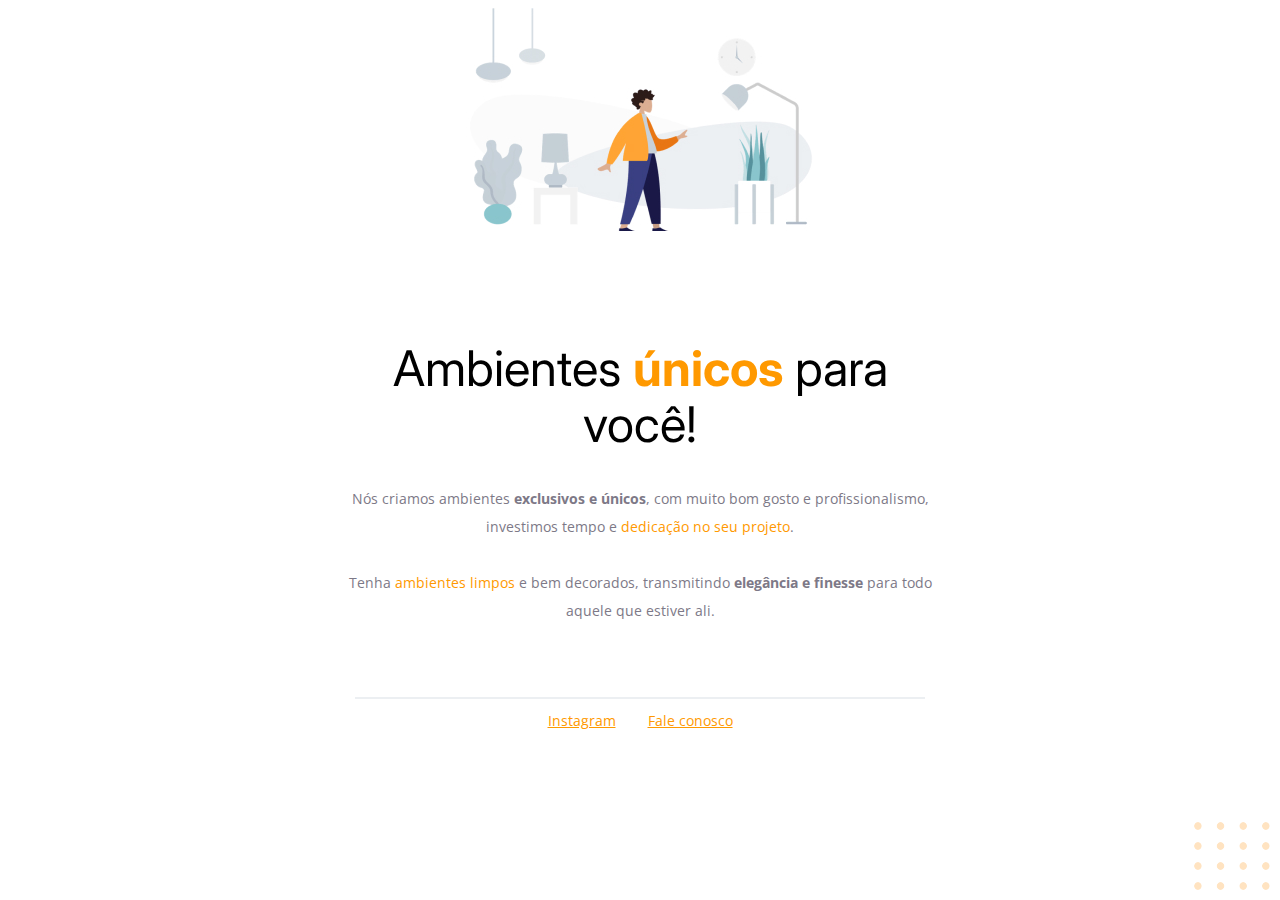
<file: bug-fix-challenge/index.html>
<!-- Instrução que define o tipo do documento. -->
<!DOCTYPE html>
<html lang="pt-br">
  <!-- Tag <head> contém as instruções para a página -->
  <head>
    <link rel="preconnect" href="https://fonts.googleapis.com" />
    <link rel="preconnect" href="https://fonts.gstatic.com" crossorigin />
    <meta charset="UTF-8" />
    <meta name="viewport" content="width=device-width, initial-scale=1.0" />
    <title>Móveis customizados</title>

    <link
      href="https://fonts.googleapis.com/css2?family=Inter:wght@400;700&family=Open+Sans:wght@400;700&display=swap"
      rel="stylesheet"
    />

    <link rel="stylesheet" href="style.css" />
  </head>

  <!-- Tag <body> é o corpo do documento, onde tem as informações que serão mostradas. -->
  <body>
    <img
    id="balls"
    src="images/balls.svg"
    alt="Bolinhas alaranjadas no canto inferior direito da tela"
    />
    <div id="hero">
      <img
        src="images/img1.jpg"
        alt="Desenho de uma pessoa vestindo uma camisa amarela em uma sala com Móveis"
      />
      <h1>Ambientes <span>únicos</span> para você!</h1>
      <p>
        Nós criamos ambientes <strong>exclusivos e únicos</strong>, com muito
        bom gosto e profissionalismo, investimos tempo e
        <span>dedicação no seu projeto</span>.
        <br />
        <br />
        Tenha <span>ambientes limpos</span> e bem decorados, transmitindo
        <strong>elegância e finesse</strong>
        para todo aquele que estiver ali.
      </p>
    </div>
    
    <div class="line"></div>
    <div id="footer">
      <a target="_blank" href="https://instagram.com/moveisparavoce">Instagram</a>
      <a href="mailto:contato@moveisparavoce.com">Fale conosco</a>
    </div>
    
  </body>
  </html>
</file>
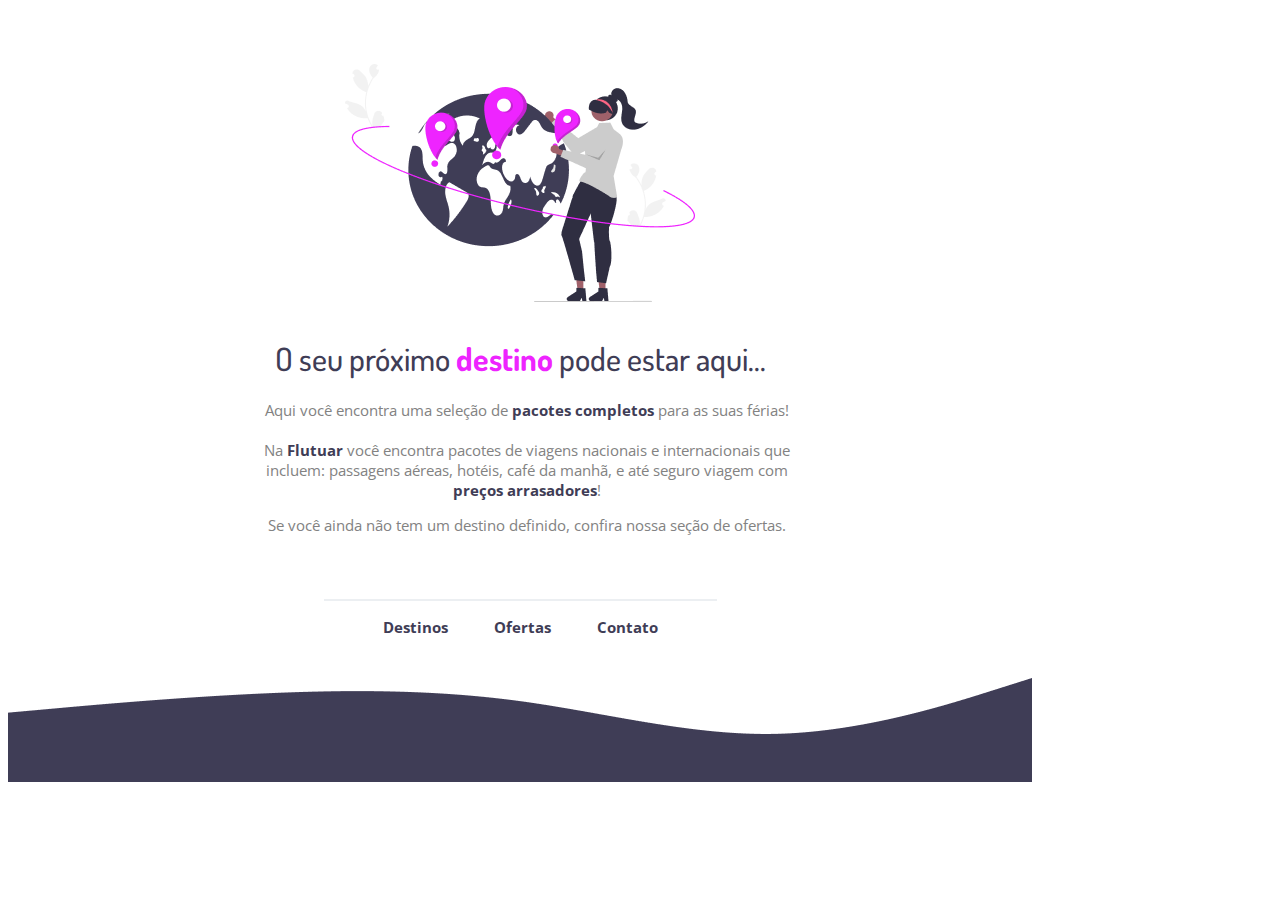
<file: challenge-proj/index.html>
<!DOCTYPE html>
<html lang="pt-br">
<head>
  <meta charset="UTF-8">
  <meta name="viewport" content="width=device-width, initial-scale=1.0">
  <link rel="preconnect" href="https://fonts.googleapis.com">
  <link rel="preconnect" href="https://fonts.gstatic.com" crossorigin>
  <link
    href="https://fonts.googleapis.com/css2?family=Dosis:wght@200..800&family=Open+Sans:ital,wght@0,300..800;1,300..800&display=swap"
    rel="stylesheet"
  >
  <link rel="shortcut icon" href="images/favicon.svg" type="image/x-icon">

  <title>Flutuar.com</title>

  <link rel="stylesheet" href="style.css" />

</head>
<body>
  
  <div id="main">
    <img src="images/img1.png" alt="Ilustração de uma mulher com casaco cinza
    claro e calça escura escolhendo no globo terrestre destinos de viagem.">
    <h1>O seu próximo <span>destino</span> pode estar aqui...</h1>

    <p class="marketing">
      Aqui você encontra uma seleção de <strong>pacotes completos</strong> para as suas férias!
      <br />
      <br />
      Na <strong>Flutuar</strong> você encontra pacotes de viagens nacionais e internacionais que incluem: 
      passagens aéreas, hotéis, café da manhã, e até seguro viagem com <strong>preços arrasadores</strong>!
    </p>
    <p class="offer">
      Se você ainda não tem um destino definido, confira nossa seção de ofertas.
    </p>
  </div>

  <div class="footer-line"></div>
  <div id="footer">
    <a href="">Destinos</a>
    <a href="">Ofertas</a>
    <a href="mailto:renant570@gmail.com">Contato</a>
  </div>

  <img id="wave" src="images/Wave.png" alt="onda roxa decorativa.">
</body>
</html>
</file>
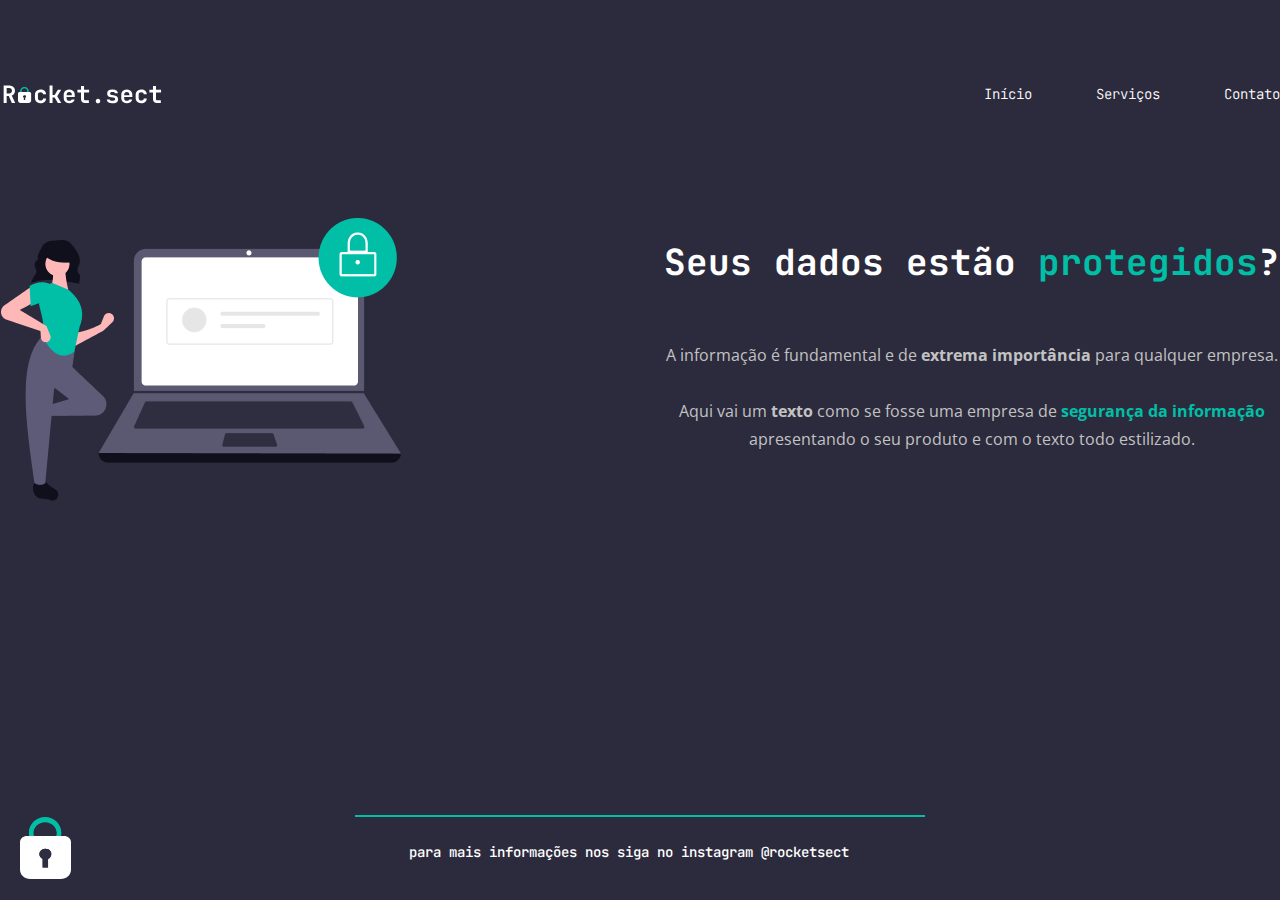
<file: challenge-proj02/index.html>
<!DOCTYPE html>
<html lang="pt-br">
<head>
  <meta charset="UTF-8">
  <link rel="preconnect" href="https://fonts.googleapis.com">
  <link rel="preconnect" href="https://fonts.gstatic.com" crossorigin>
  <meta name="viewport" content="width=device-width, initial-scale=1.0">
  <title>Rocket.sect</title>
  
  <link
  href="https://fonts.googleapis.com/css2?family=JetBrains+Mono:ital,wght@0,100..800;1,100..800&family=Open+Sans:ital,wght@0,300..800;1,300..800&display=swap"
  rel="stylesheet"
  >
  <link rel="stylesheet" href="style.css">
</head>
<body>

  <div class="page">
    <nav>
      <a id="logo" href="#">
        <img src="images/logo.svg" alt="Rocket.sect">
      </a>
  
      <ul>
        <li><a href="#">Início</a></li>
        <li><a href="#">Serviços</a></li>
        <li><a href="#">Contato</a></li>
      </ul>
    </nav>
  
    <main>
      <img src="images/img1.png" alt="Mulher confiante pela segurança e confiabilidade do seu computador">
  
      <section>
        <h1>Seus dados estão <span>protegidos</span>?</h1>
  
        <p>A informação é fundamental e de <strong>extrema importância</strong> para qualquer empresa. <br><br>
        
        Aqui vai um <strong>texto</strong> como se fosse uma empresa de <span>segurança da informação</span><br> apresentando o seu produto e com o texto todo
        estilizado.</p>
      </section>
    </main>
  
    <footer>
      <div class="img">
        <img id="padlock" src="images/padlock.svg" alt="cadeado fechado indicando segurança e confiabilidade">
      </div>
        <div class="line">

          <p>
            para mais informações nos siga no instagram <a href="https://www.instagram.com/rocketsect">@rocketsect</a>
          </p>
        </div>
      </footer>
  </div>

</body>
</html>
</file>
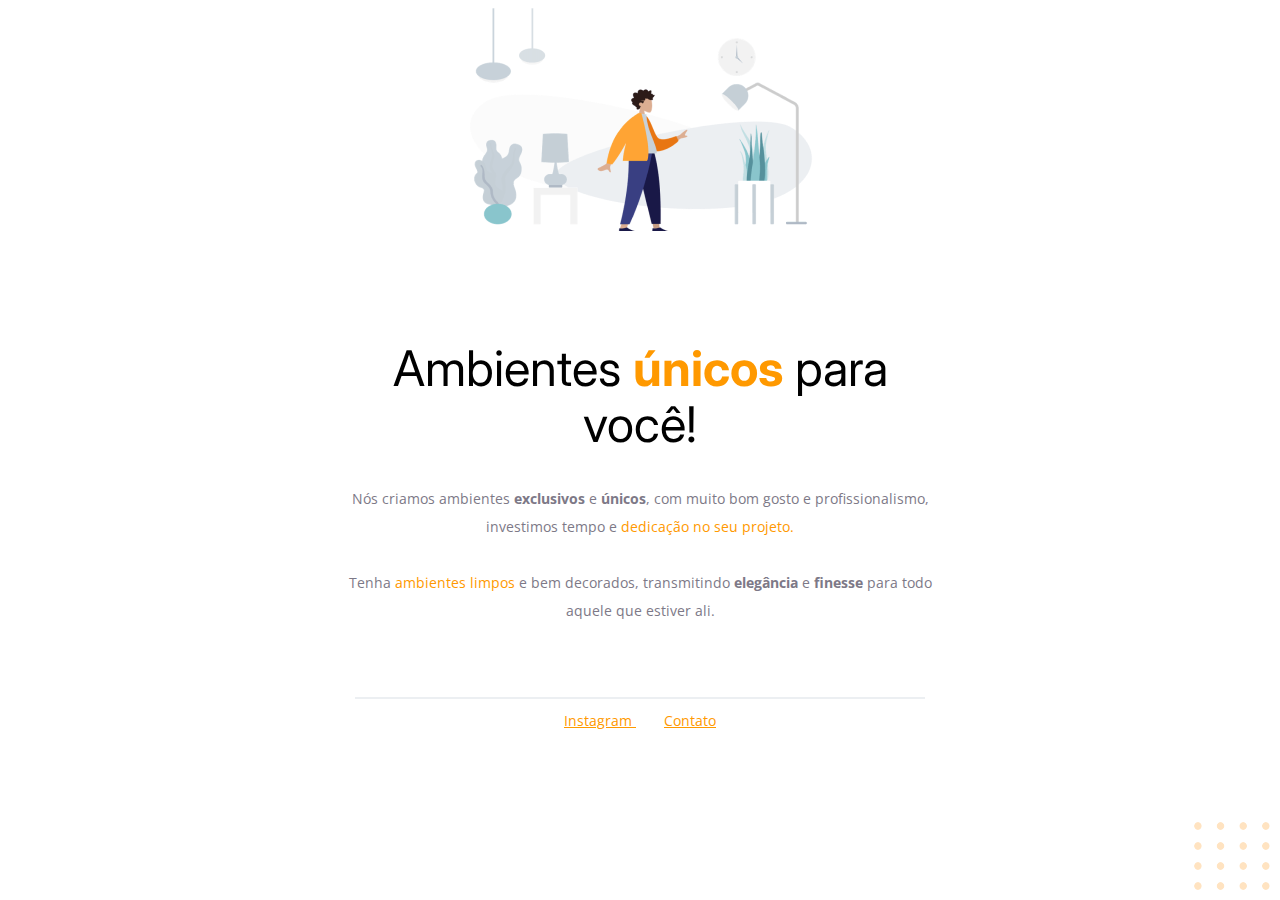
<file: projeto01/index.html>
<!DOCTYPE html>
<html lang="pt-br">
  <head>
  <meta charset="UTF-8">

  <link rel="preconnect" href="https://fonts.googleapis.com">
  <link rel="preconnect" href="https://fonts.gstatic.com" crossorigin="">

  <meta name="viewport" content="width=device-width, initial-scale=1.0">
  
  <title>Móveis Customizados</title>

  <link href="https://fonts.googleapis.com/css2?family=Inter:wght@100..900&amp;family=Open+Sans:ital,wght@0,300..800;1,300..800&amp;display=swap" rel="stylesheet">
  <link rel="stylesheet" href="style.css">
</head>
<body>
  
  <img 
  id="balls"
  src="images/balls.svg" 
  alt="bolas laranjadas do canto inferior direito da tela" 
  />
  
  <div id="hero">
    <img src="images/img1.png" alt="ilustração de uma pessoa de casaco laranja
     e calça jeans azul em uma sala intuitiva com móveis, como luminária, plantas, abajour, relógio e
     lâmpadas">

    <h1>Ambientes <span>únicos</span> para você!</h1>
    
    <p>
      Nós criamos ambientes <strong>exclusivos</strong> e <strong>únicos</strong>, com muito bom gosto e 
      profissionalismo, investimos tempo e <span>dedicação no seu projeto.</span>
    
      <br /> <!-- adiciona quebra de linha -->
      <br />

      Tenha <span>ambientes limpos</span> e bem decorados, transmitindo <strong>elegância</strong> 
      e <strong>finesse</strong> para todo
      aquele que estiver ali.
    </p>

  </div>

  <div id="footer">
    <div class="line">

    </div>
    
    <a target="_blank" href="https://instagram.com/renanteo1">
      Instagram
    </a>

    <!-- &nbsp; adiciona espaçamento no html -->

    <a href="mailto:renant570@gmail.com">Contato</a>
  </div>
</body>
</html>
</file>
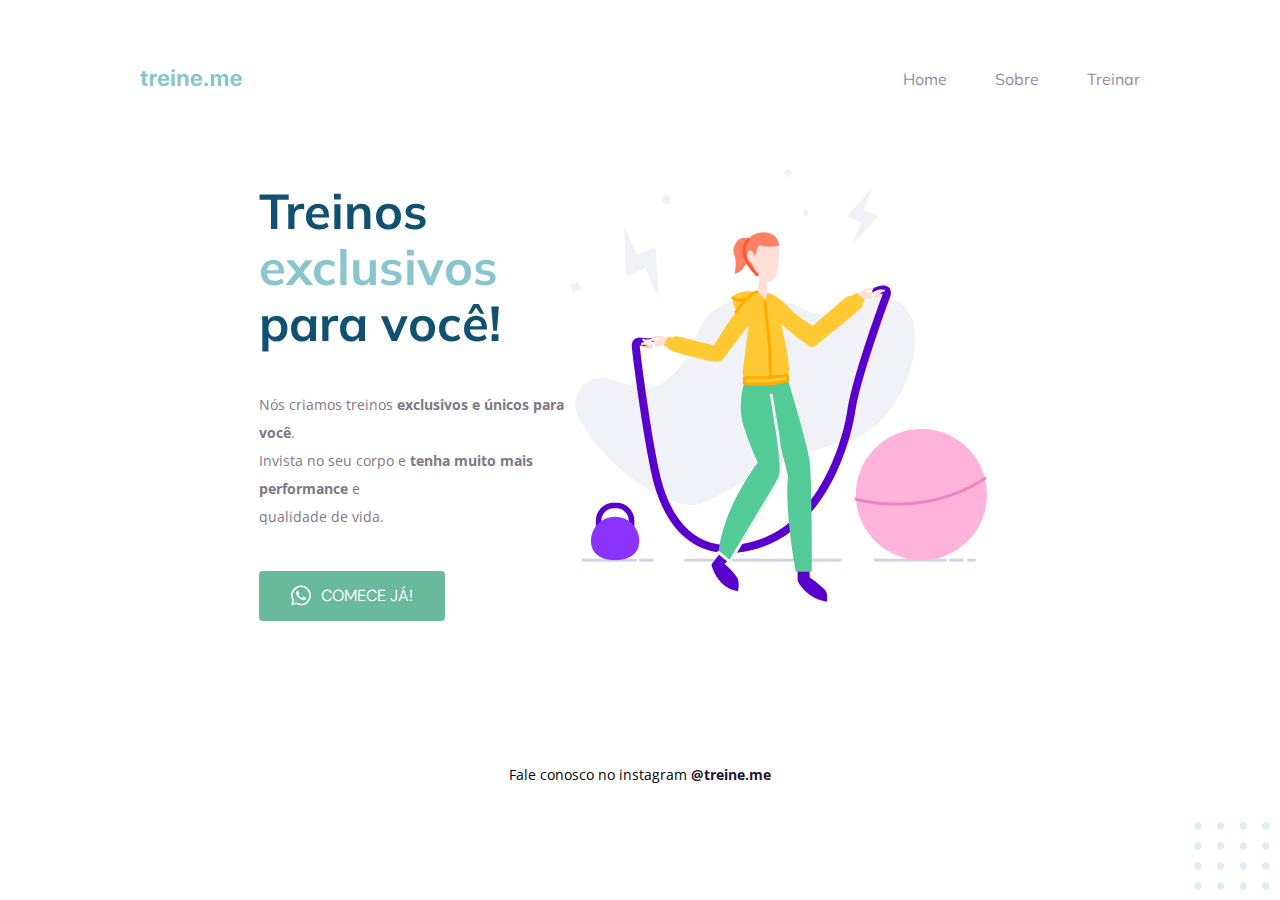
<file: projeto02/index.html>
<!DOCTYPE html>
<html lang="pt-br">
<head>
  <meta charset="UTF-8">
  <link rel="preconnect" href="https://fonts.googleapis.com">
  <link rel="preconnect" href="https://fonts.gstatic.com" crossorigin>
  <meta name="viewport" content="width=device-width, initial-scale=1.0">
  <title>Treinos Personalizados</title>

  <link
    href="https://fonts.googleapis.com/css2?family=DM+Sans:ital,opsz,wght@0,9..40,100..1000;1,9..40,100..1000&display=swap"
    rel="stylesheet">
  <link
    href="https://fonts.googleapis.com/css2?family=Mulish:ital,wght@0,200..1000;1,200..1000&family=Open+Sans:ital,wght@0,300..800;1,300..800&display=swap"
    rel="stylesheet">
  <link rel="stylesheet" href="style.css">

</head>
<body>

  <!-- A11y e W3C são tópicos que dizem sobre acessibilidade
  dos códigos HTML -->
  
  <div class="page">
    <!-- header é do tipo block -->
    
    <!-- navigation bar (nav) serve para colocar links de navegação do site
      contendo destinos desejados dentro do site e, de acordo com o A11y,
      nav não deve estar dentro do header -->
      <!-- nav é do tipo block -->
      <nav>
        <a id="logo" href="#">
          <img src="images/Logo.svg" alt="Treine.me">
        </a>
        <!-- ul (unordered list), ol (ordered list) -->
        <ul>
          <!-- li (list) é um tópico que será exibido na list -->
          <li><a href="#">Home</a></li>
          <li><a href="#">Sobre</a></li>
          <li><a href="#">Treinar</a></li>
        </ul>
      </nav>

  
    <!-- main é do tipo block -->
    <main>

      <!-- section é uma seção aberta na página, não é uma div, mas pode ser usada para
      representações textuais e, por padrão, a section sempre receberá a partir da tag h2,
      porém, como será exatamente o título, usaremos h1 -->
      <section class="text">
        <h1>Treinos <span>exclusivos</span><br /> para você!</h1>

        <p>Nós criamos treinos <strong>exclusivos e únicos para você</strong>. <br>
        Invista no seu corpo e <strong>tenha muito mais performance</strong>
        e <br>qualidade de vida.</p>

        <button class="whatsapp">
          <img src="images/whatsapp-logo.svg" alt="ícone do whatsapp">
            Comece já!
        </button>
      </section>

      <!-- img é do tipo inline, porém, como a section é do tipo block, a img ocupará 
      a linha inteira, pois não tem mais nenhum elemento para ocupar a mesma linha -->
      <img src="images/fitness-jump.png" alt="mulher de casaco amarelo e calça verde 
      pulando corda em um ambiente de exercícios físicos, contendo uma bola de exercícios
      da cor rosa e um peso do tipo Kettlebell">
    
    </main>
  
    <!-- footer é do tipo block -->
    <footer>
      Fale conosco no instagram 
      <a href="https://instagram.com/treineme" target="_blank">@treine.me</a>
    </footer>

  </div>

  <img id="balls" src="images/balls.svg" alt="bolas verdes decorativas no canto inferior direito da tela">

</body>
</html>
</file>
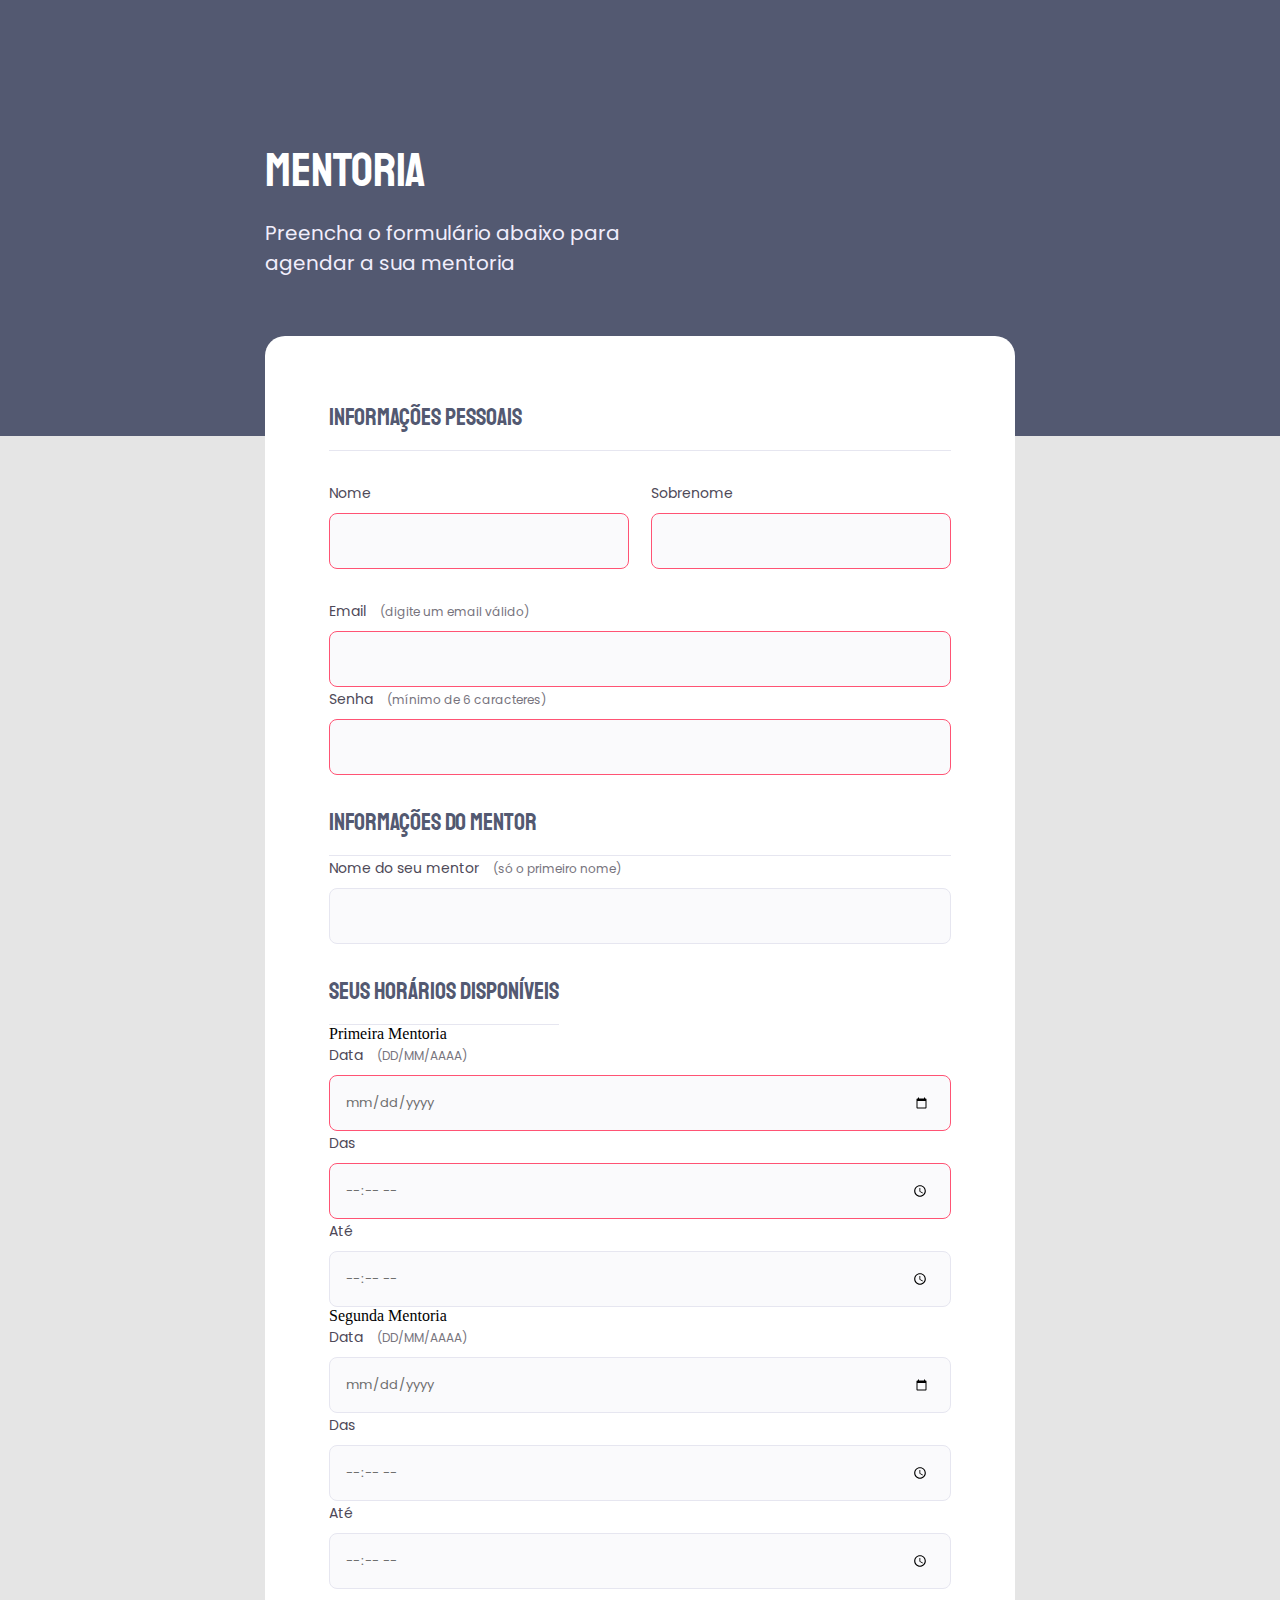
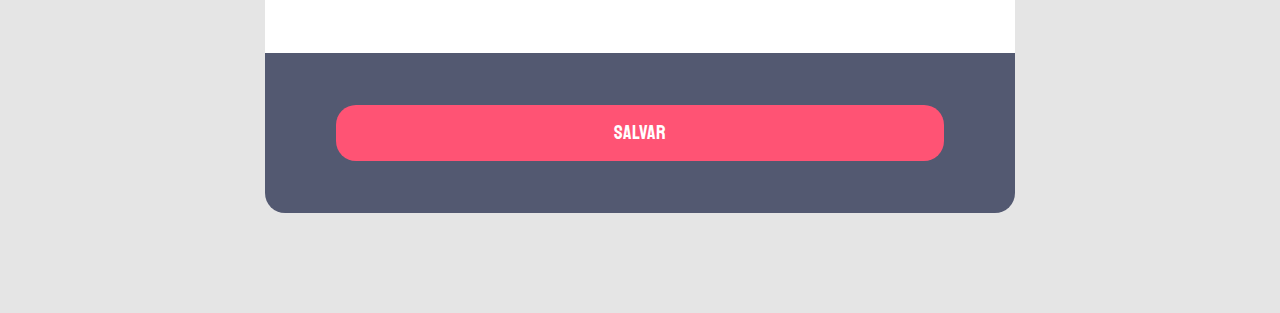
<file: modulo2/challenge01/index.html>
<!DOCTYPE html>
<html lang="pt-br">
<head>
  <meta charset="UTF-8">
  <link rel="preconnect" href="https://fonts.googleapis.com">
  <link rel="preconnect" href="https://fonts.gstatic.com" crossorigin>
  <meta name="viewport" content="width=device-width, initial-scale=1.0">

  <link
    href="https://fonts.googleapis.com/css2?family=Poppins:ital,wght@0,100;0,200;0,300;0,400;0,500;0,600;0,700;0,800;0,900;1,100;1,200;1,300;1,400;1,500;1,600;1,700;1,800;1,900&family=Staatliches&display=swap"
    rel="stylesheet">

  <link rel="stylesheet" href="style.css">
  <title>Mentorship</title>
</head>
<body>
  
  <div class="page">
    <header>
      <h1>Mentoria</h1>
      <p>Preencha o formulário abaixo para agendar a sua mentoria</p>
    </header>
  
    <form id="mentorship-form">
      <fieldset>
        <div class="fieldset-wrapper">
          <legend class="primary-legend">Informações Pessoais</legend>

          <div class="col-2">
            <div class="input-wrapper">
              <label for="name">Nome</label>
              <input id="name" name="name" type="text" required>     
            </div>

            <div class="input-wrapper">
              <label for="last-name">Sobrenome</label>
              <input type="text" name="last-name" id="last-name" required>
            </div>
          </div>

          <div class="input-wrapper">
            <label for="email">Email <span>(digite um email válido)</span></label>
            <input type="email" name="email" id="email" required>

            <label for="password">Senha <span>(mínimo de 6 caracteres)</span></label>
            <input type="password" name="password" id="password" required>
          </div>
        </div>
      </fieldset>

      <fieldset>
        <div class="input-wrapper">
          <legend class="primary-legend">Informações do mentor</legend>
          <label for="mentor-name">Nome do seu mentor <span>(só o primeiro nome)</span></label>
          <input type="text" name="mentor-name" id="mentor-name">
        </div>
      </fieldset>

      <fieldset>
        <legend class="primary-legend">Seus horários disponíveis</legend>
        <legend class="secondary-legend">Primeira Mentoria</legend>
        <div class="col-3">
          <div class="input-wrapper">
            <label for="date">Data <span>(DD/MM/AAAA)</span></label>
            <input type="date" name="date" id="date" required>
          </div>

          <div class="input-wrapper">
            <label for="begin-hour">Das</label>
            <input type="time" name="beginning" id="begin-hour" required>
          </div>

          <div class="input-wrapper">
            <label for="end-hour">Até</label>
            <input type="time" name="ending" id="end-hour">
          </div>
        </div>
        
        <legend class="secondary-legend">Segunda Mentoria</legend>
        <div class="col-3">
          <div class="input-wrapper">
            <label for="date">Data <span>(DD/MM/AAAA)</span></label>
            <input type="date" name="date" id="date">
          </div>

          <div class="input-wrapper">
            <label for="begin-hour">Das</label>
            <input type="time" name="beginning" id="begin-hour">
          </div>
        
          <div class="input-wrapper">
            <label for="end-hour">Até</label>
            <input type="time" name="ending" id="end-hour">
          </div>
        </div>
      </fieldset>
    </form>

    <footer class="form-buttons">
      <button type="submit" form="mentorship-form">Salvar</button>
    </footer>
  </div>

</body>
</html>
</file>
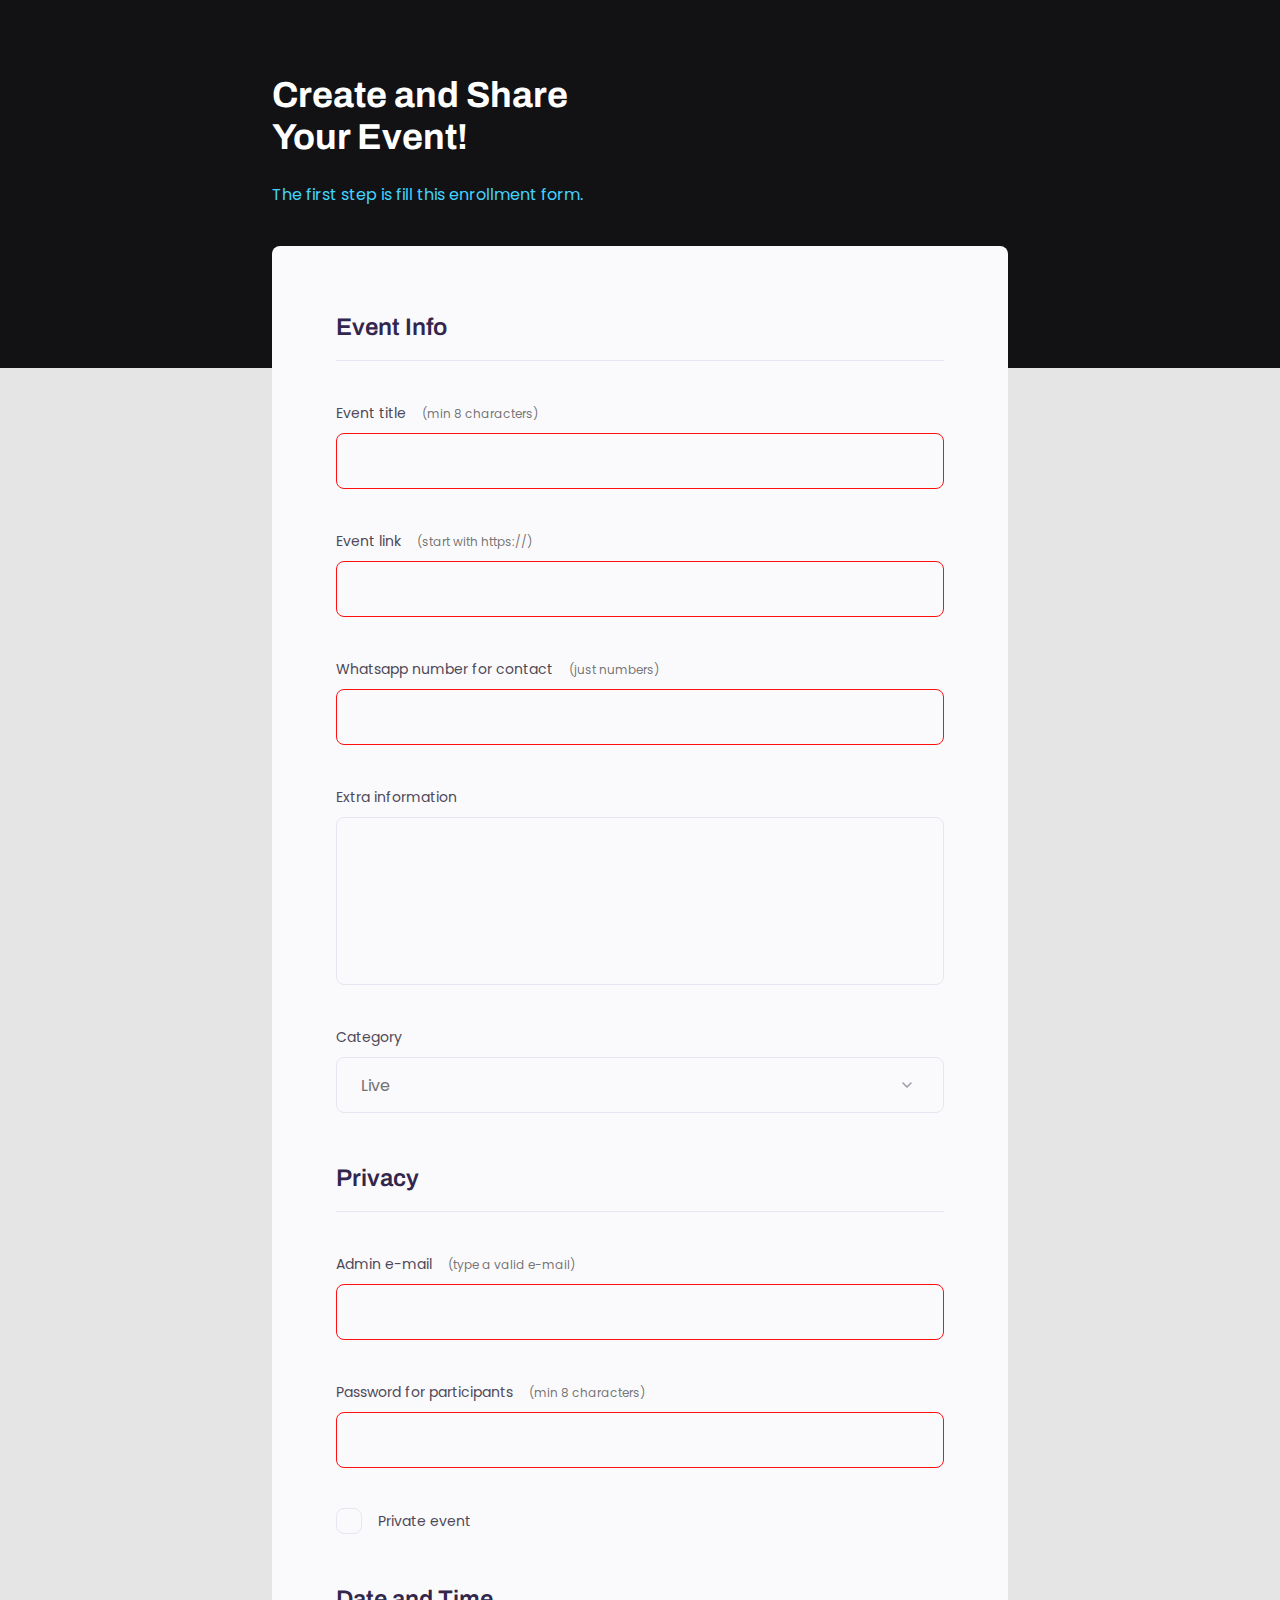
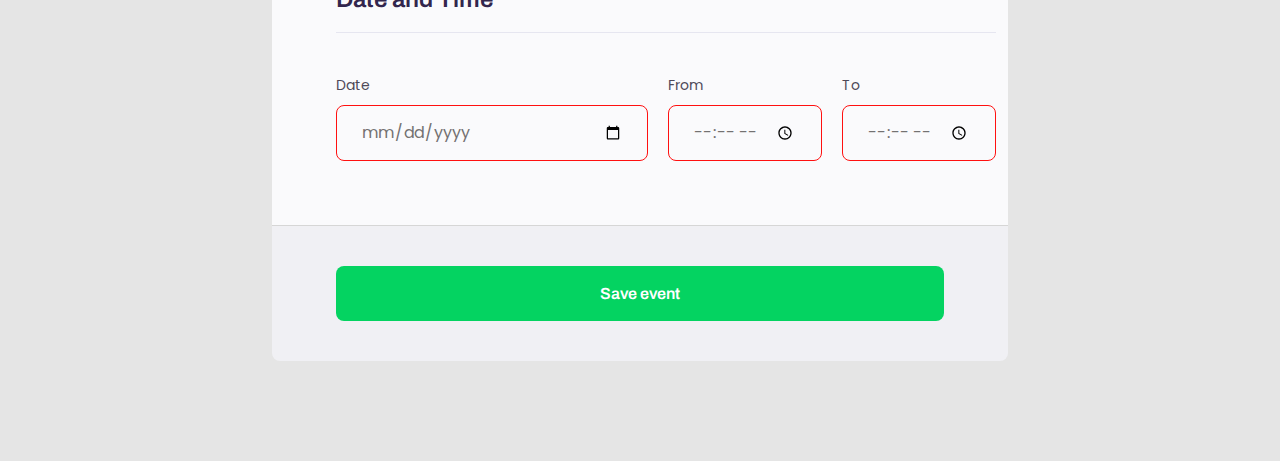
<file: modulo2/project01-formulários/index.html>
<!DOCTYPE html>
<html lang="en">
<head>
  <meta charset="UTF-8">

  <link rel="preconnect" href="https://fonts.googleapis.com">
  <link rel="preconnect" href="https://fonts.gstatic.com" crossorigin>
  <meta name="viewport" content="width=device-width, initial-scale=1.0">
  <title>Create your event</title>

  <link rel="stylesheet" href="style.css">
  
  <link
    href="https://fonts.googleapis.com/css2?family=Archivo:ital,wght@0,100..900;1,100..900&family=Poppins&display=swap"
    rel="stylesheet"
  >
</head>
<body>
  <div class="page">
    <header>
      <h1>Create and Share Your Event!</h1>
      <p>The first step is fill this enrollment form.</p>
    </header>
  
    <form id="event-form">

      <!-- fieldset é um conjunto, que possui uma legenda -->
      <fieldset>

        <div class="fieldset-wrapper">
  
          <legend>Event Info</legend>
          <!-- encapsulando alguns campos -->
          <div class="input-wrapper">
            <!-- labels são in-line elements. Isso faz com que não aceite as propriedades
            width, já inputs são inline-blocks, que aceita width -->
            <label for="event-title">Event title <span>(min 8 characters)</span></label>
            <input 
            type="text" 
            name="event-title" 
            id="event-title"
            required
            minlength="8"
            >
          </div>
  
          <div class="input-wrapper">
            <label for="event-link">Event link <span>(start with https://)</span></label>
            <input type="url" name="event-link" id="event-link" required>
          </div>

          <div class="input-wrapper">
            <label for="event-whatsapp">Whatsapp number for contact <span>(just numbers)</span></label>
            <input type="phone" name="whatsapp-number" id="event-whatsapp" required>
          </div>

          <div class="input-wrapper">
            <label for="event-info">Extra information</label>
            <textarea name="extra-info" id="event-info" cols="30" rows="10"></textarea>
          </div>
          
          <div class="input-wrapper">
            <label for="event-category">Category</label>
            <select id="event-category">
              <option value="live">Live</option>
              <option value="podcast">Podcast</option>
              <option value="mentorship">Mentorship</option>
              <option value="show">Show</option>
              <option value="party">Party</option>
              <option value="masterclass">Masterclass</option>
            </select>
          </div>

        </div>
        
      </fieldset>

      <fieldset>

        <div class="fieldset-wrapper">
          <legend>Privacy</legend>

          <div class="input-wrapper">
            <label for="event-email">Admin e-mail 
              <span>(type a valid e-mail)</span>
            </label>
            <input type="email" name="email-number" id="event-email" required>
          </div>

          <div class="input-wrapper">
            <label for="event-password">Password for participants
              <span>(min 8 characters)</span></label>
            <input type="password" name="password-number" id="event-password" minlength="8" required>
          </div>

          <div class="checkbox-wrapper">
            <input type="checkbox" name="Privacy-event" id="event-privacy">
            <label for="event-privacy">Private event</label>
          </div>

        </div>

      </fieldset>

      <fieldset>
      
        <div class="fieldset-wrapper">
          <legend>Date and Time</legend>
      
          <div class="col-3">

            <div class="input-wrapper">
              <label for="event-date">Date</label>
              <input type="date" name="event-date" id="event-date" required>
            </div>
        
            <div class="input-wrapper">
              <label for="event-begin">From</label>
              <input type="time" name="begin-hour" id="event-begin" required>
            </div>
        
            <div class="input-wrapper">
              <label for="event-end">To</label>
              <input type="time" name="end-hour" id="event-end" required>
            </div>

          </div>
      
        </div>
      
      </fieldset>

    </form>
    <footer class="form-buttons">
      <!-- se o button não houver atribuições de ações (como form ou type),
      e estiver dentro de um formulário, todos os botões assim submeterão o
      formulário -->
      <!-- para atrelar uma ação ao button, colocar um form., ou action -->
      <button 
      class="button" 
      type="submit" 
      form="event-form">
      Save event
      </button>
    </footer>
  </div>

</body>
</html>
</file>
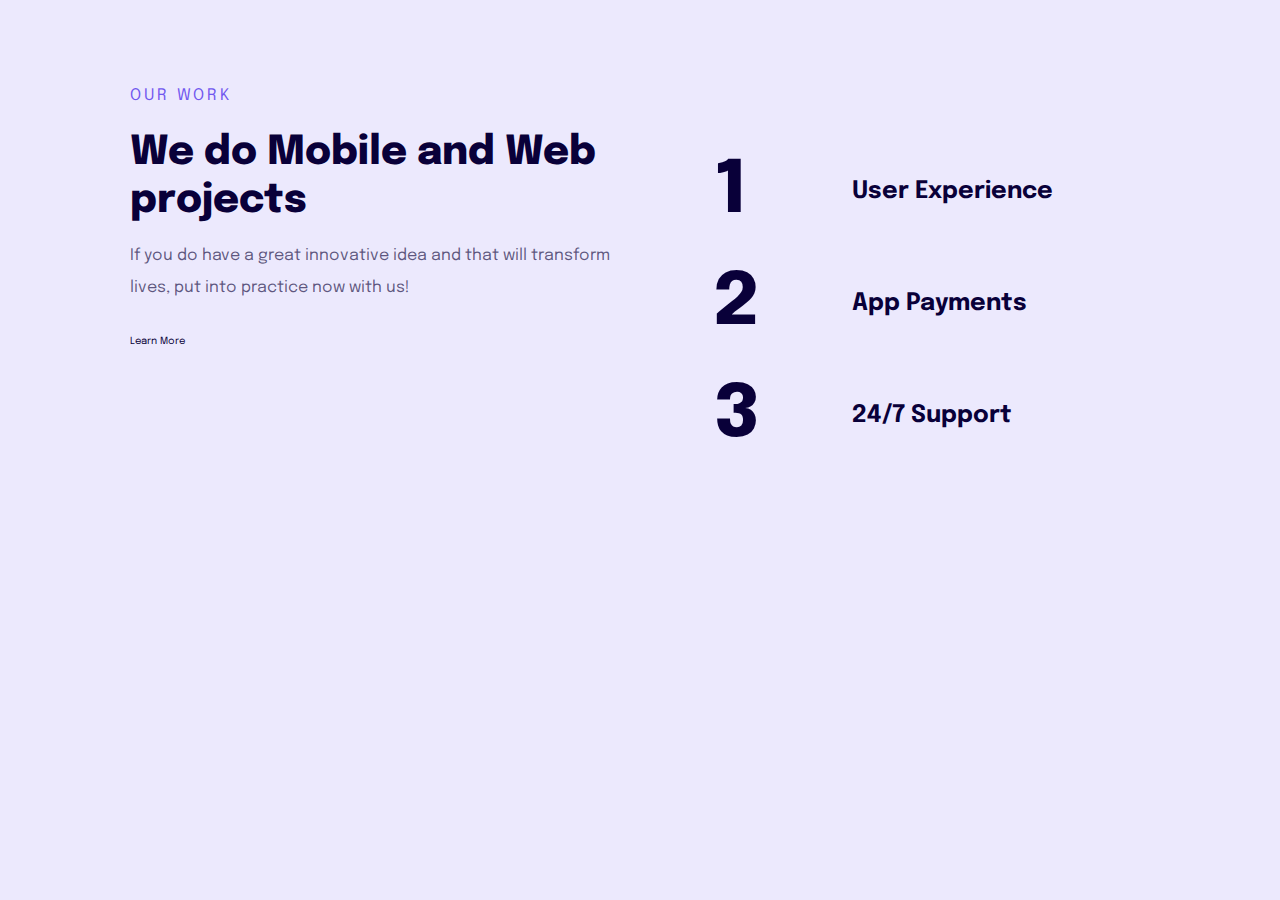
<file: modulo2/project02-responsividade/index.html>
<!DOCTYPE html>
<html lang="pt-br">
  <head>
    <meta charset="UTF-8">
    <link rel="preconnect" href="https://fonts.googleapis.com">
    <link rel="preconnect" href="https://fonts.gstatic.com" crossorigin>
    <meta name="viewport" content="width=device-width, initial-scale=1.0">

    <link
      href="https://fonts.googleapis.com/css2?family=Epilogue:ital,wght@0,100..900;1,100..900&display=swap"
      rel="stylesheet">

    <link rel="stylesheet" href="style.css">

    <title>Responsible Introduction</title>
  </head>
  <body>

    <main>

      <div>
        <p>Our Work</p>

        <h1>We do Mobile and Web projects</h1>

        <p>
          If you do have a great innovative idea and that will
          transform lives, put into practice now with us!
        </p>

        <a href="#">Learn More</a>
      </div>

      <ul>
        <li><span>1</span>User Experience</li>
        <li><span>2</span>App Payments</li>
        <li><span>3</span>24/7 Support</li>
      </ul>
    </main>

  </body>
</html>
</file>
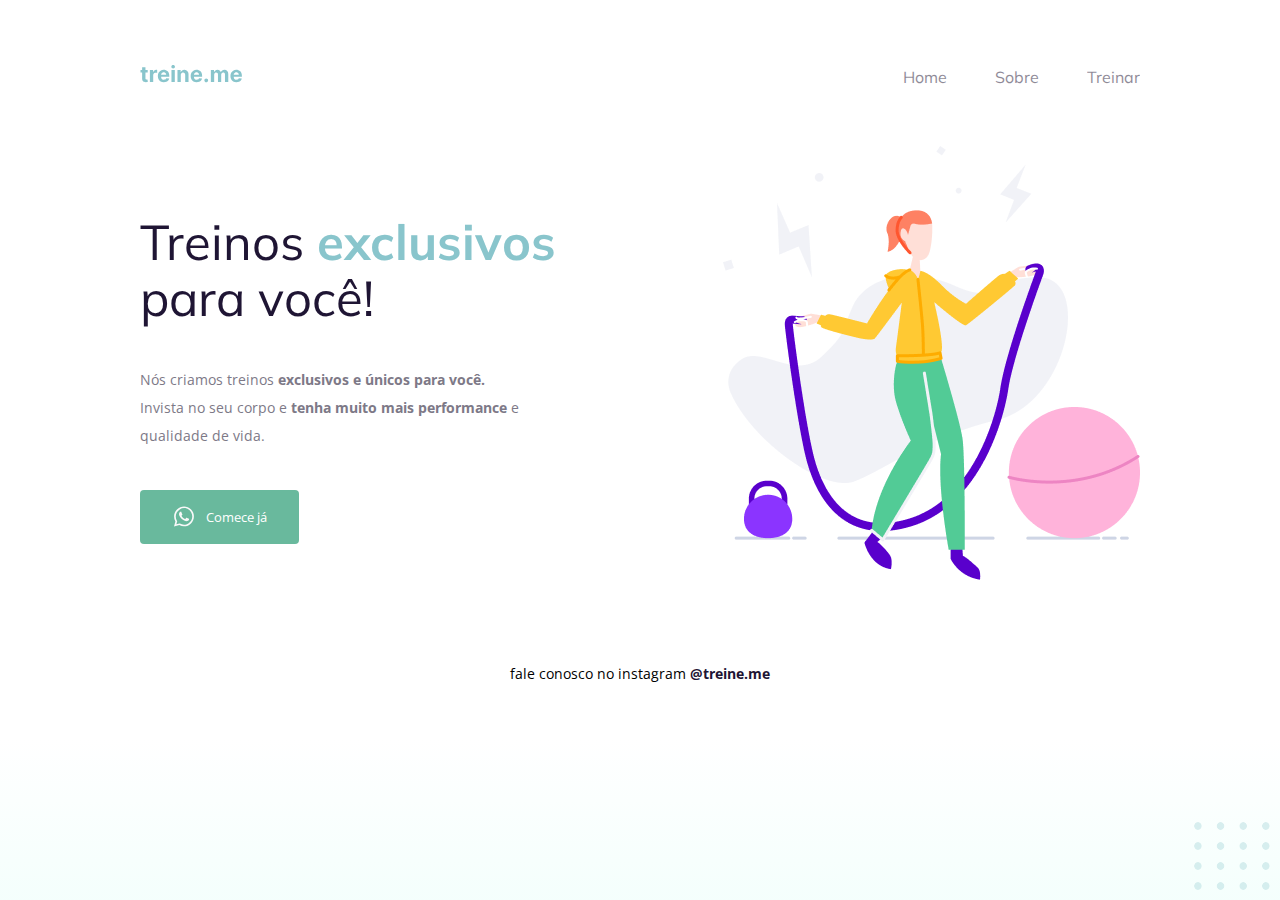
<file: projeto02/bug-fix2/index.html>
<!DOCTYPE html>
<html lang="pt-br">
  <head>
    <link rel="preconnect" href="https://fonts.googleapis.com">
    <link rel="preconnect" href="https://fonts.gstatic.com" crossorigin>

    <meta charset="UTF-8" />
    <meta name="viewport" content="width=device-width, initial-scale=1.0" />
    <title>Treine me</title>

    <link href="https://fonts.googleapis.com/css2?family=Mulish:wght@400;700&family=Open+Sans:wght@400;700&display=swap" rel="stylesheet">

    <link rel="stylesheet" href="style.css">

  </head>
  <body>
    <div class="page">
      <nav>
          <a id="logo" href="#">
            <img src="images/logo.svg" alt="Treine.me" />
          </a>
          <ul>
            <li><a href="#">Home</a></li>
            <li><a href="#">Sobre</a></li>
            <li><a href="#">Treinar</a></li>
          </ul>
        </nav>
        
        <main>
          <section>
            <h1>Treinos <span>exclusivos</span> para você!</h1>
            
            <p>
              Nós criamos treinos <strong>exclusivos e únicos para você.</strong></br>
              Invista no seu corpo e <strong>tenha muito mais performance</strong> e <br> qualidade de vida.
            </p>
            
            <button>
              <img src="images/whats.svg" alt="Ícone do whatsapp">
              Comece já
            </button>
          </section>
          <img src="images/img.png" alt="Desenho de uma mulher pulando corta numa academia.">

      </main>

      <footer>
          fale conosco no instagram 
          <a href="https://instagram.com/treineme" target="_blank">@treine.me</a>
      </footer>
    </div>

    <img id="balls" src="images/balls.svg" alt="Bolinhas decorativas verdes no canto inferior direito da página.">

  </body>
</html>
</file>
<file: bug-fix-challenge/style.css>
body {
  font-family: "Open Sans", sans-serif;
  text-align: center;
}

#hero {
  width: 592px;
  margin: 0 auto 72px;
}

#hero img {
  margin: 0 auto 72px;
}

h1 {
  font-family: "Inter", sans-serif;
  font-size: 49px;
  line-height: 56px;
  font-weight: normal;
  margin-bottom: 32px;
}

h1 span {
  font-weight: bold;
}

span,
a {
  color: #ff9900;
}

p,
#footer {
  color: #7d7987;
  font-size: 14px;
  line-height: 28px;
  margin-bottom: 33px;
}

#footer a + a {
  margin-left: 28px;
}

.line {
  width: 568px;
  height: 0;
  margin: 0 auto 8px;
  border: 1px solid #eceff2;
}

#balls {
  position: fixed;
  bottom: 0;
  right: 0;
}
</file>
<file: challenge-proj/style.css>
body {
  width: 1024px;
  height: 790px;
  text-align: center;
}

#main {
  margin: 64px auto 64px;
}

h1 {
  margin-top: 32px;
  font-family: "Dosis", sans-serif;
  color: #3f3d56;
  font-size: 32px;
  font-weight: 500;
}

h1 span {
  font-weight: 700;
  color: #ee24ff;
}

p {
  margin-left: 249px;
  width: 540px;
  font-family: "Open Sans", sans-serif;
  font-size: 15px;
  color: #828282;
}

p .marketing {
  margin: 16px auto 32px;
}

p strong {
  color: #3f3d56;
}

.footer-line {
  width: 391px;
  margin: 64px auto 16px;
  border: 1px solid #eceff2;
}

#footer a {
  font-family: "Open Sans", sans-serif;
  font-size: 15px;
  font-weight: 700;
  color: #3f3d56;
  text-decoration: none;
}

#footer a + a {
  margin-left: 42px;
}

#wave {
  margin-top: 40.83px;
}
</file>
<file: challenge-proj02/style.css>
body {
  margin: 0;
  background: #2c2b3d;
}

.page {
  width: 1280px;
  margin: 0 auto;
  padding-top: 71px;
  max-height: 100vh;
}

nav {
  font-family: "JetBrains Mono", monospace;
  font-size: 14px;
  color: #fff;

  display: flex;
  justify-content: space-between;
  align-items: center;
}

nav ul {
  display: flex;
  list-style: none;
  gap: 64px;
}

nav ul a {
  text-decoration: none;
  color: #fff;
  font-weight: 300;
}

nav ul a:hover {
  font-weight: 700;
}

main {
  display: flex;
  justify-content: space-between;
  margin: 101px auto 157px;
}

main section {
  margin-left: 64px;
}

section h1 {
  font-family: "JetBrains Mono", monospace;
  font-size: 36px;
  font-weight: 700;
  color: #fff;
  line-height: 40px;
}

section h1 span {
  color: #00bfa6;
}

section p {
  font-family: "Open Sans", sans-serif;
  font-size: 16px;
  font-weight: normal;
  color: #c2c2c2;
  text-align: center;
  line-height: 28px;
  margin-top: 59px;
}

section p span {
  font-weight: bold;
  color: #00bfa6;
}

.line {
  align-items: center;
  margin: 157px auto 0;
  width: 568px;
  height: 0px;
  border: 1px solid #00bfa6;
}

footer {
  display: flex;
  justify-content: space-between;
  margin-bottom: 20px;
  color: #fff;
  align-items: flex-start;
  flex-direction: column-reverse;
}

footer p {
  margin: 27px auto 23px;
  width: 462px;
  font-family: "JetBrains Mono", monospace;
  font-size: 14px;
  font-weight: 500;
}

footer a {
  text-decoration: none;
  color: #fff;
}

#padlock {
  position: fixed;
  left: 20px;
}
</file>
<file: projeto01/style.css>
/* fonts foram pegas do Google Fonts, e as tags foram copiadas pelo <link> presente no google e
colados no index.html */
/* seleção de tags é feita normalmente */
body {
  font-family: "Open Sans", sans-serif;
  text-align: center;
}

/* seleção de id é feita com #.
o margin: auto é um 'short-hand' e faz com que a largura fixa seja responsiva até o 
tamanho máximo de 592px na tela (isso altera as 4 margens presentes no elemento, top,
left, right e bottom), caso o tamanho seja inferiror a 592px, uma barra de rolagem
horizontal surge */
/* margin: a b; --> o primeiro valor (a) do margin é sempre top e bottom, e o segundo valor (b)
é referente às laterais. */
/* margin: a b c; --> o primeiro valor (a) é margin-top, o segundo valor (b) é margin-sides e
o terceiro valor (c) é margin-bottom */
/* margin: a b c d; --> os valores andam conforme o relógio, iniciando em cima e girando na 
orientação horária: a=top, b=right, c=bottom, d=left*/
#hero {
  width: 592px;
  margin: 0 auto 72px;
}

#hero img {
  margin-bottom: 72px;
}

/* por padrão, o peso da fonte vem em bold, portanto, quando necessário, é preciso mudar o 
font-weight para selecionar outro tipo.
line-height é o espacamento vertical das linhas e entrelinhas */
h1 {
  font-family: "Inter", sans-serif;
  font-weight: normal;
  font-size: 49px;
  line-height: 56px;
  margin-bottom: 32px;
}

h1 span {
  font-weight: bold;
}

span,
a {
  color: #ff9900;
}

p,
#footer {
  color: #7d7987;
  font-size: 14px;
  line-height: 28px;
  margin-bottom: 33px;
}

/* a+a significa que estou pegando um a (2º a), que anterior a ele, tem outro elemento a */
#footer a + a {
  margin-left: 28px;
}

/* #id .class */
#footer .line {
  width: 568px;
  height: 0px;
  margin: 0 auto 8px;
  border: 1px solid #eceff2;
}

#balls {
  position: fixed;
  right: 0;
  bottom: 0;
}
</file>
<file: projeto02/style.css>
/* css segue o conceito de box-model, isso quer dizer que, 
tudo que temos de elementos para o css, é considerado uma caixa */

/* nas caixas, temos as propriedades de largura, altura, conteúdo, espaçamento ao seu redor,
bordas, dentro dela tem-se também, o preenchimento */

/* box-sizing: border-box; - faz com que a largura e altura do elemento seja considerada*/
/*
body {
  margin: 0;  isso retira a margem padrão colocada pelo navegador 
  padding: 80px;  isso altera o preenchimento padrão colocado pelo navegador 
  flex-direction: column;  altera a orienteção dos elementos
}

.page {
  border: 1px solid #000;
  margin: 8px;
  padding: 29px;  isso faz com que tenha um preenchimento interno da borda 
}
*/

body {
  margin: 0;
  font-family: "Open Sans", sans-serif;
  /* linear-gradient(rotação inicial da cor em grau, cor-aplicada  transparência, cor-aplicada2  transparência) */
  background: linear-grad.ient(180deg, #ffffff 0%, #e3fff8a4 100%);
  min-height: 100vh;
}

.page {
  width: 1000px;
  margin: 0 auto 0;
  padding-top: 65px;
}

/* O header é considerado um flex-box, portanto, o eixo principal é chamado de 'main axis' */
nav {
  /* display: flex faz com que toda box de dentro desse elemento se ajuste ao 
  lado do outro */
  display: flex;
  justify-content: space-between;
  align-items: center; /* alinha os itens ao centro, no mesmo eixo */
  margin-bottom: 58px;
}

nav ul {
  display: flex;
  list-style: none;
  gap: 48px;
  margin: 0;
  padding: 0;
  font-family: "Mulish", sans-serif;
}

ul li a {
  text-decoration: none;
  color: #1f1534;
  opacity: 0.5;
}

/* os ':' após a tag, significa que é uma 'pseudo class', isto é, indica um
estado específico para uma situação no elemento */
ul li a:hover {
  font-weight: bold;
  opacity: 1;
}

main {
  display: flex;
  align-items: center;
  justify-content: space-between;
  margin: 58px 153px 140px 119px;
}

h1 {
  font-family: "Mulish", sans-serif;
  font-size: 49px;
  line-height: 56px;
  color: #105070;
}

h1 span {
  color: #89c5cc;
}

section p {
  font-size: 14px;
  line-height: 28px;
  margin: 40px 0;
  color: #7d7987;
}

button {
  background: #69b99d;
  border: none;
  border-radius: 4px;
  padding: 14px 32px 15px;

  display: flex;
  flex-direction: row;
  align-items: center;
  justify-content: center;
  gap: 10px;

  text-transform: uppercase;
  font-family: "DM Sans", sans-serif;
  color: #f9f9f9;
  font-size: 16px;
  font-weight: normal;
}

button:hover {
  background: #4fad8c;
}

footer {
  font-family: "Open Sans", sans-serif;
  font-weight: normal;
  font-size: 14px;
  line-height: 28px;
  text-align: center;
  margin-top: 82px;
  margin-bottom: 0;
}

footer a {
  text-decoration: none;
  font-weight: bold;
  color: #1f1534;
}

#balls {
  position: fixed;
  bottom: 0;
  right: 0;
}
</file>
<file: modulo2/challenge01/style.css>
* {
  margin: 0;
  padding: 0;
  box-sizing: border-box;
}

body {
  background: #e5e5e5;
}

body::before {
  content: "";
  background: #535971;

  position: absolute;
  top: 0;
  left: 0;
  z-index: -1;

  width: 100%;
  height: 436px;
}

.page {
  width: 750px;
  margin: auto;
  padding-bottom: 100px;
}

header {
  width: 417px;
  margin-top: 140px;
}

header h1 {
  text-transform: uppercase;
  font-family: "Staatliches", sans-serif;
  font-size: 48px;
  font-weight: 400;
  margin-bottom: 18px;
  color: #fff;
}

header p {
  font-family: "Poppins", sans-serif;
  font-size: 20px;
  font-weight: 400;
  color: #f1eefc;
  margin-bottom: 58px;
}

form {
  width: 750px;
  background: #ffffff;
  border-radius: 20px 20px 0 0;

  min-height: 368px;
  padding: 64px;

  display: flex;
  flex-direction: column;
  gap: 30px;
}

fieldset {
  border: 0;
}

.fieldset-wrapper {
  display: flex;
  flex-direction: column;
  gap: 30px;
}

.primary-legend {
  color: #535971;
  font-family: "Staatliches", sans-serif;
  font-size: 24px;
  line-height: 34px;
  border-bottom: 1px solid #e6e6f0;
  padding-bottom: 16px;
}

.input-wrapper {
  display: flex;
  flex-direction: column;
}

.col-2 {
  display: grid;
  grid-template-columns: repeat(2, 1fr);
  width: 100%;
  gap: 22px;
}

.col-2 > div:nth-child(1) {
  width: 300px;
}

.input-wrapper label {
  font-family: "Poppins", sans-serif;
  font-size: 14px;
  color: #4e4958;
  line-height: 24px;
  margin-bottom: 8px;
}

.input-wrapper label span {
  align-text: center;
  font-size: 12px;
  color: #77747d;
  line-height: 20px;
  margin-left: 10px;
}

.input-wrapper label span:hover {
  color: #59575e;
}

.input-wrapper input {
  background: #fafafc;
  border: 1px solid #e6e6f0;
  border-radius: 8px;
  height: 56px;
  width: 100%;
  padding: 0 20px 0 15px;
  font-family: "Poppins", sans-serif;
  font-size: 13px;
  font-weight: 400;
  color: #6e6e6e;
}

footer {
  display: flex;
  flex-direction: column;
  background: #535971;
  align-items: center;

  width: 100%;
  height: 160px;
  padding: 52px 71px;

  border-radius: 0 0 20px 20px;
}

footer button {
  font-family: "Staatliches", sans-serif;
  font-size: 20px;
  line-height: 26px;
  font-weight: 400;
  color: #fff;

  background: #ff5374;
  border: 0;
  border-radius: 20px;
  width: 608px;
  height: 56px;
}

footer button:hover {
  background: #ff9215;
}

input:invalid {
  border: 1px solid #ff5374;
}
</file>
<file: modulo2/project01-formulários/style.css>
/* Esse seletor universal faz com que TODOS os elementos possuam
essas características. Isso faz com que todos os espaçamentos tenham
que ser feitos novamente, item por item*/
* {
  margin: 0;
  padding: 0;
  box-sizing: border-box;
}

body {
  font-family: "Poppins", sans-serif;
  background: #e5e5e5;
}

/* o ::before, é um pseudo-class que cria um campo antes do content.
Também tem o ::after */
body::before {
  content: "";
  width: 100%;
  height: 368px;

  position: absolute;
  top: 0;
  left: 0;
  z-index: -1; /* isso faz com que a profundidade (3ª dimensão) esteja 
  no nível -1. Existem os eixos x, y e z. */
  background: #121214;
}

.page {
  width: 736px;
  margin: auto;
}

header {
  width: 319px;
  margin-top: 74px;
}

header h1 {
  font-family: "Archivo", sans-serif;
  font-weight: bold;
  font-size: 36px;
  line-height: 42px;
  color: #fff;

  margin-bottom: 24px;
}

header p {
  font-family: "Poppins", sans-serif;
  font-weight: regular;
  font-size: 16px;
  line-height: 26px;
  color: #42d3ff;
}

form {
  margin-top: 38px;
  background: #fafafc;
  min-height: 368px;

  border-radius: 8px 8px 0 0;
  padding: 64px;

  display: flex;
  flex-direction: column;
  gap: 48px;
}

fieldset {
  border: none;

  /* alguns navegadores bugam com essas informações e não aplicam
  as configurações abaixo para campos do tipo fieldsets, pois 
  consideram que os legends não fazem parte do fieldset, para que
  seja corrigido, deve-se criar uma nova div .fieldset-wrapper e,
  ao jogar a div dentro do fieldset, devo fazer uma estilização 
  para esse wrapper. Deve-se fazer isso pois, o fluxo normal de 
  se colocar o <legend> logo após o <fieldset> não é respeitado.
  display: flex;
  flex-direction: column;
  gap: 24px; */
}

.fieldset-wrapper {
  display: flex;
  flex-direction: column;
  gap: 40px;
}

fieldset legend {
  font-family: "Archivo", sans-serif;
  font-weight: 600;
  font-size: 24px;
  line-height: 34px;
  color: #32264d;

  width: 100%;

  border-bottom: 1px solid #e6e6f0;
  padding-bottom: 16px;
}

/* transformando propriedades inline para a orientação de colunas */
.input-wrapper {
  display: flex;
  flex-direction: column;
}

.input-wrapper label,
.checkbox-wrapper label {
  font-size: 14px;
  line-height: 24px;

  color: #4e4958;

  margin-bottom: 8px;
}

.input-wrapper label span {
  margin-left: 12px;

  font-size: 12px;
  line-height: 20px;

  color: #737272fc;
}

.input-wrapper label span:hover {
  color: #565555;
}

body,
input,
button,
select,
textarea {
  font-family: "Poppins", sans-serif; /* font para o body, input, button,
  select, text area, devem receber as fontes exclusivas., */
}

.input-wrapper input,
.input-wrapper textarea,
.input-wrapper select {
  background: #fafafc;

  border: 1px solid #e6e6f0;
  border-radius: 8px;

  height: 56px;
  padding: 15px 24px;

  font-size: 16px;
  line-height: 26px;
  color: #737171;
  /* sem o border-sizing: border-box, o espaço interno do input soma
  o width e padding, porém, com ele, ele mantém as medidas independentes
  Se não utilizar ele, e o tamanho máximo da caixa for 200px, o tamanho
  deve ser compensado, ou nou width, ou no padding, fazendo com que 200px
  seja o resultado da somatória dos 2 tamanhos. */
  /* box-sizing: border-box;
  width: 200px;
  padding-left: 100px; */
}

.input-wrapper event-password {
  -webkit-reveal: true;
  padding-left: 24px;
}

.input-wrapper textarea {
  height: 168px;
  resize: none;
}

.input-wrapper select {
  appearance: none;
  /* webkit for chrome, safari */
  -webkit-appearance: none;

  background-image: url("data:image/svg+xml,%3Csvg width='24' height='24' viewBox='0 0 24 24' fill='none' xmlns='http://www.w3.org/2000/svg'%3E%3Cg clip-path='url(%23clip0_1_54)'%3E%3Cpath d='M8 10L12 14L16 10' stroke='%239C98A6' stroke-width='1.5' stroke-linecap='round' stroke-linejoin='round'/%3E%3C/g%3E%3Cdefs%3E%3CclipPath id='clip0_1_54'%3E%3Crect width='24' height='24' fill='white'/%3E%3C/clipPath%3E%3C/defs%3E%3C/svg%3E%0A");
  background-repeat: no-repeat;
  background-position: right 24px center;
}

.col-3 {
  display: grid;
  grid-template-columns: repeat(3, 1fr);
  gap: 20px;
}

/* .col-3 > div indica que o primeiro nível de div será selecionado.
se essa div ouver outras divs dentro, não serão levadas em conta.
nth-child(x) indica o number the child, que seleciona o filho de número x */
.col-3 > div:nth-child(1) {
  width: 312px;
}

.checkbox-wrapper label {
  display: flex;
  align-items: center;
  gap: 16px;

  margin-bottom: 0;
}

.checkbox-wrapper {
  /* estratégia para sumir com o checkbox não estilizado, pois o input
  não pode ter display: none, caso tenha, se torna inacessível aos usuários
  que navegam pelo teclado. */
  position: relative;
}

.checkbox-wrapper input {
  /* para que não ocupe espaço fora do checkbox estilizado */
  position: absolute;
  /* para sumir o checkbox */
  opacity: 0;
}

.checkbox-wrapper label::before {
  content: "";
  width: 24px;
  height: 24px;
  display: block;
  border: 1px solid #e6e6f0;
  border-radius: 8px;
}

.checkbox-wrapper input:checked + label::before {
  /* viewBox: x y width height */
  /* viewBox: x='' y='' width='' height=''*/
  background-image: url("data:image/svg+xml,%3Csvg width='24' height='24' viewBox='-2 -5 22 24' fill='none' xmlns='http://www.w3.org/2000/svg'%3E%3Cpath d='M6 11.17L1.83 7L0.410004 8.41L6 14L18 2L16.59 0.589996L6 11.17Z' fill='%2342D3FF'/%3E%3C/svg%3E%0A");
}

.checkbox-wrapper input:focus + label::before {
  /* pelas estratégias de acessibilidade, a borda de seleção não é mostrada.
  Para isso, deve-se solocar o outline */
  outline: 2px solid #000;
}

footer {
  background: #f0f0f4;
  /* para tirar o padding da div, pode-se colocar um position absolute, ou 
  transformá-lo em footer */
  height: 136px;
  display: flex;
  flex-direction: column;
  padding: 40px 64px;
  margin-bottom: 100px;
  border-top: 1px solid #d6d6d6;
  border-radius: 0 0 8px 8px;
}

footer .button {
  background: #04d361;
  border: 0;
  border-radius: 8px;
  height: 56px;
  font-family: "Archivo", sans-serif;
  font-weight: 600;
  font-size: 16px;
  line-height: 26px;
  color: #fff;
}

footer .button:hover {
  background: #04a74b;
}

input:invalid {
  border: 1px solid #ff1010;
}
</file>
<file: modulo2/project02-responsividade/style.css>
/* Regra nº1 para responsividade é: Mobile First */
/* Regra nº2 é: quando se usa tamanho fixo (40px) para um site,
uma pessoa que necessita da fonte maior para melhor enxergar, não
consegue alterar seu tamanho, portanto, deve-se utilizar unidade 
relativa de tamanho! */
* {
  margin: 0;
  padding: 0;
  box-sizing: border-box;
}

ul {
  list-style: none;
}

/* REM = Root EM, é a unidade relativa de medida. Ele pega a un.
de pixels da fonte do seu navegador (geralmente são 16px), que é
equivalente a 1 REM. Para conferir qual é a unidade do navegador,
vá em DevTools e acesse a aba de Computed, com a medida em rem, e
lá, você pode encontrar a font-size do elemento que você alterou 
para rem. */
/* Dessa meneira, todas as vezes que for colocar o tamanho, deve-
ria ser convertido o valor dos pixels. Mas para facilitar, se pe-
gar o valor dos pixels nativos, e multiplicar por 0.625, se tem a
unidade padrão de 10px. Isso faz com que a conversão seja mais fá-
cil de ser executada, por exemplo: */
/* 
un. nativa = 16px;
nova un. = 10px;
proporção rem = nova un. / un. nativa = 10 / 16 = 0.625 (ou 62.5%);
novo rem = un. nativa * proporção rem = 16px * 0.625 = 10px;

un. necessária = 40px;
un. necessária rem = un. necessária / novo rem = 40/10 = 4.0rem;
*/
:root {
  /* 1rem = 16px */
  /* aplicando a proporcionalidade: */
  font-size: 62.5%; /* 10px */
  /* a partir de agora, o elemento que tiver 40px,  */
}

body {
  background: #ece9fd;
  padding: 6rem 2.3rem 6.6rem;
  font-family: "Epilogue", sans-serif;
}

main {
  max-width: 33rem;
  margin: 0 auto;
}

h1 {
  /* 40 / 16px = 2.5rem */
  /* font-size: 2.5rem; */
  /* utilizando novo rem: */
  font-size: 4rem;
  line-height: 4.8rem;
  font-weight: 800;

  color: #090039;

  margin-bottom: 1.5rem;
}

main p:first-child {
  font-size: 1.6rem;
  letter-spacing: 3px;
  text-transform: uppercase;
  line-height: 3.2rem;

  color: #7158ef;

  margin-bottom: 1.7rem;
}

main h1 + p {
  color: rgba(10, 0, 54, 0.64);
  line-height: 3.2rem;
  margin-bottom: 3.2rem;

  font-size: 1.6rem;
}

a {
  color: #090039;
  text-decoration: none;
}

a:hover {
  color: #7158ef;
}

ul {
  display: flex;
  flex-direction: column;
  
  margin-top: 7.2rem;

  color: #090039;
  font-size: 2.4rem;
  line-height: 3.2rem;z
}

ul li {
  font-weight: 700;
  font-size: 2.4rem;
  line-height: 3.2rem;

  max-width: 25.7rem; /* max-width faz com que, se diminuir
  o tamanho, ele seja responsível */

  display: flex;
  align-items: flex-start;
  gap: 2.5rem;
}

ul li + li {
  margin-top: 3.2rem;
}

ul li:first-child {
  gap: 3.8rem;
}

ul li span {
  font-weight: 800;
  font-size: 7.2rem;
  line-height: 8rem;
  line-spacing: -0.2rem;
  margin-right: 3.8rem;
}

/* media queries fazem o ajuste do tamanho da tela,
alternando entre os designs mobile e web */
@media (min-width: 40em) { /* a partir de 640px nativos ele aplica
  o design web */
  body {
    padding: 8rem;
  }

  main {
    max-width: 1020px;
    display:flex;
    gap: 10rem;
  }

  main > div {
    max-width: 484px;
  }

  ul li {
    gap: 5.4rem;
    max-width: 450px;
    align-items: center;
  }

  ul li + li {
    margin-top: 3.2rem;
  }

  ul li:first-child {
    gap:6.6rem;
  }
}
</file>
<file: projeto02/bug-fix2/style.css>
body {
  margin: 0;

  font-family: "Open Sans", sans-serif;

  background: linear-gradient(
    180deg,
    rgb(227, 255, 248, 0) 82.08%,
    rgb(227, 255, 248, 0.38) 100%
  );

  min-height: 100vh;
}

.page {
  width: 1000px;
  margin: 0 auto 0;
  padding-top: 65px;
}

nav {
  display: flex;
  justify-content: space-between;
  align-items: center;

  margin-bottom: 58px;
}

ul {
  display: flex;
  list-style: none;
  gap: 48px;
  margin: 0;
  padding: 0;
}

a {
  color: #1f1534;
  text-decoration: none;
}

ul li a {
  opacity: 0.5;
}

ul li a:hover {
  font-weight: bold;
  opacity: 1;
}

h1,
ul {
  font-family: "Mulish", sans-serif;
}

main {
  display: flex;
  align-items: center;
  justify-content: space-between;
}

h1 {
  font-size: 49px;
  line-height: 56px;
  color: #1f1534;

  font-weight: normal;

  width: 490px;
}

h1 span {
  color: #89c5cc;
  font-weight: bold;
}

section p {
  font-size: 14px;
  line-height: 28px;
  color: #7d7987;

  margin: 40px 0;
}

button {
  color: white;
  font-family: "Open Sans", sans-serif;

  background: #69b99d;
  border: 0;
  padding: 14px 32px 15px 32px;

  display: flex;
  justify-content: center;
  align-items: center;
  gap: 10px;

  border-radius: 4px;
}

button:hover {
  cursor: pointer;
  background: #4ea788;
}

footer {
  font-size: 14px;
  line-height: 28px;

  text-align: center;

  margin-top: 80px;
  margin-bottom: 0;
}

footer a {
  font-weight: bold;
}

#balls {
  position: fixed;
  bottom: 0;
  right: 0;
}
</file>
